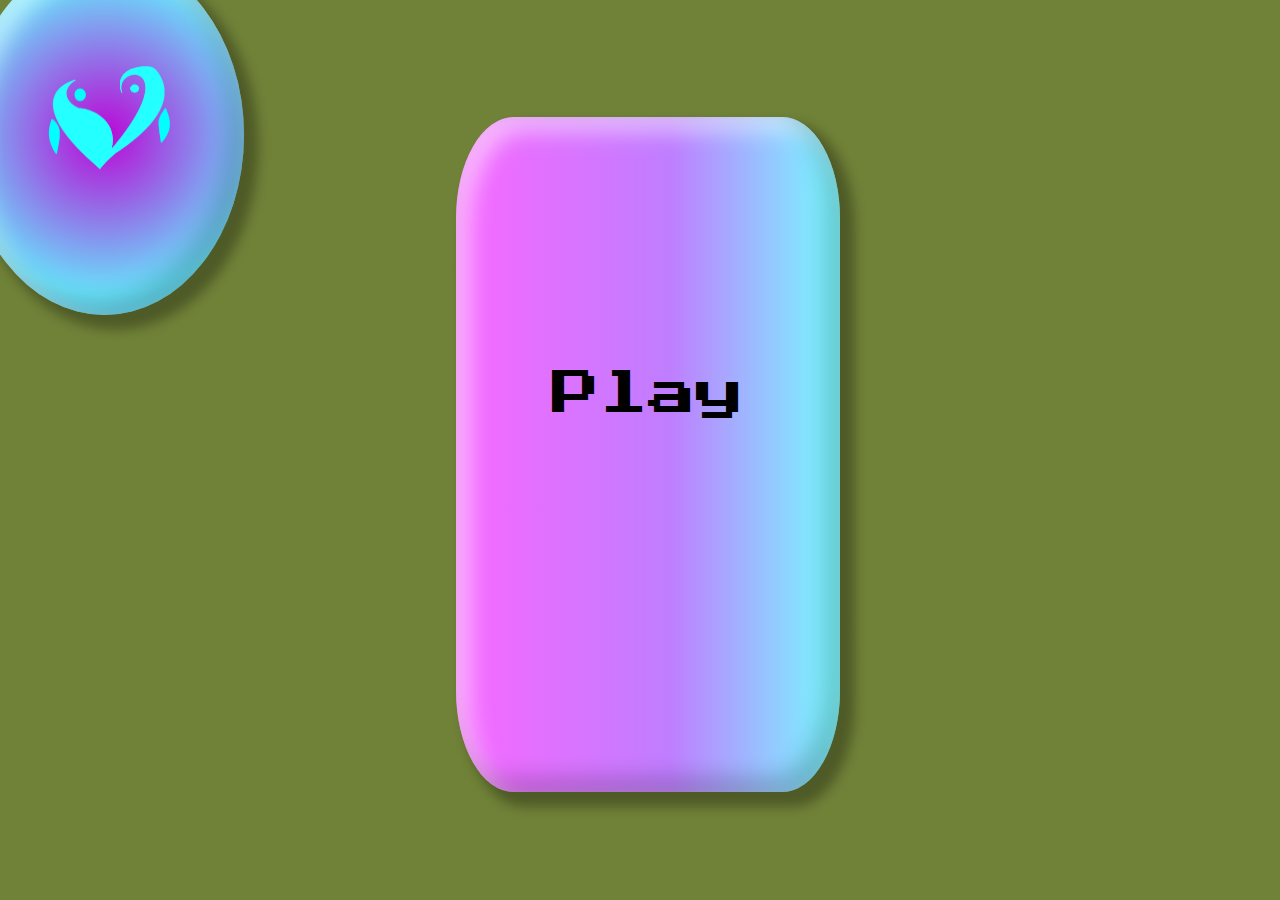
<file: Test/Game/index.html>
﻿<!DOCTYPE html>

<html lang="en" xmlns="http://www.w3.org/1999/xhtml">
<head>
    <meta charset="utf-8" />
    <link rel="shortcut icon" href="favicon.ico" type="image/x-icon" />
    <link rel="stylesheet" href="style.css" type="text/css" />
    <link rel="preconnect" href="https://fonts.googleapis.com">
    <link rel="preconnect" href="https://fonts.gstatic.com" crossorigin>
    <link href="https://fonts.googleapis.com/css2?family=Press+Start+2P&display=swap" rel="stylesheet">
    <script src="functions.js"></script>
    <title></title>
</head>
<body>
    <section class="game-box">
        <div class="game-container">
            <span class="boxes" id="box1" onclick="changeBackground(this)"></span>
            <span class="boxes" id="box2" onclick="changeBackground(this)"></span>
            <span class="boxes" id="box3" onclick="changeBackground(this)"></span>
            <span class="boxes" id="box4" onclick="changeBackground(this)"></span>
            <span class="boxes" id="box5" onclick="changeBackground(this)"></span>
            <span class="boxes" id="box6" onclick="changeBackground(this)"></span>
            <span class="boxes" id="box7" onclick="changeBackground(this)"></span>
            <span class="boxes" id="box8" onclick="changeBackground(this)"></span>
            <span class="boxes" id="box9" onclick="changeBackground(this)"></span>
            <span class="boxes" id="box10" onclick="changeBackground(this)"></span>
        </div>
        <div id="points">
            <p id="pointHeader">Points:</p>
            <p id="pointNumber"></p>
        </div>
        <div id="help"><p>?</p></div>
        <div id="nextLevel"></div>
    </section>
    <nav role="navigation" id="nav-bar">
        <span class="slider" id="top-slider"></span>
        <span class="slider" id="bottom-slider"></span>
        <div id="menu-button">
            <input id="menu-checkbox" type="checkbox" onclick="deployMenu()" />
            <div id="logo">
                <img id="logo-image" src="Logo-removedbg.png" />
            </div>
        </div>
        <div id="menu-container">
            <ul id="options">
                <li id="play-button" onclick="startGame()">Play</li>
            </ul>
        </div>
    </nav>
    <div id="game-over-animation">
        <div id="first-circle"></div>
        <div id="swirl">
            <div class="spin">
                <div class="spin">
                    <div class="spin">
                        <div class="spin">
                            <div class="spin">
                                <div class="spin">
                                    <div class="spin">
                                        <div class="spin">
                                            <div class="spin">
                                                <div class="spin">
                                                    <div class="spin">
                                                    </div>
                                                </div>
                                            </div>
                                        </div>
                                    </div>
                                </div>
                            </div>
                        </div>
                    </div>
                </div>
            </div>
        </div>
    </div>
    <div id="restart">
        <div id="restart-button">
            <button>Restart?</button>
        </div>
    </div>
</body>
</html>
</file>
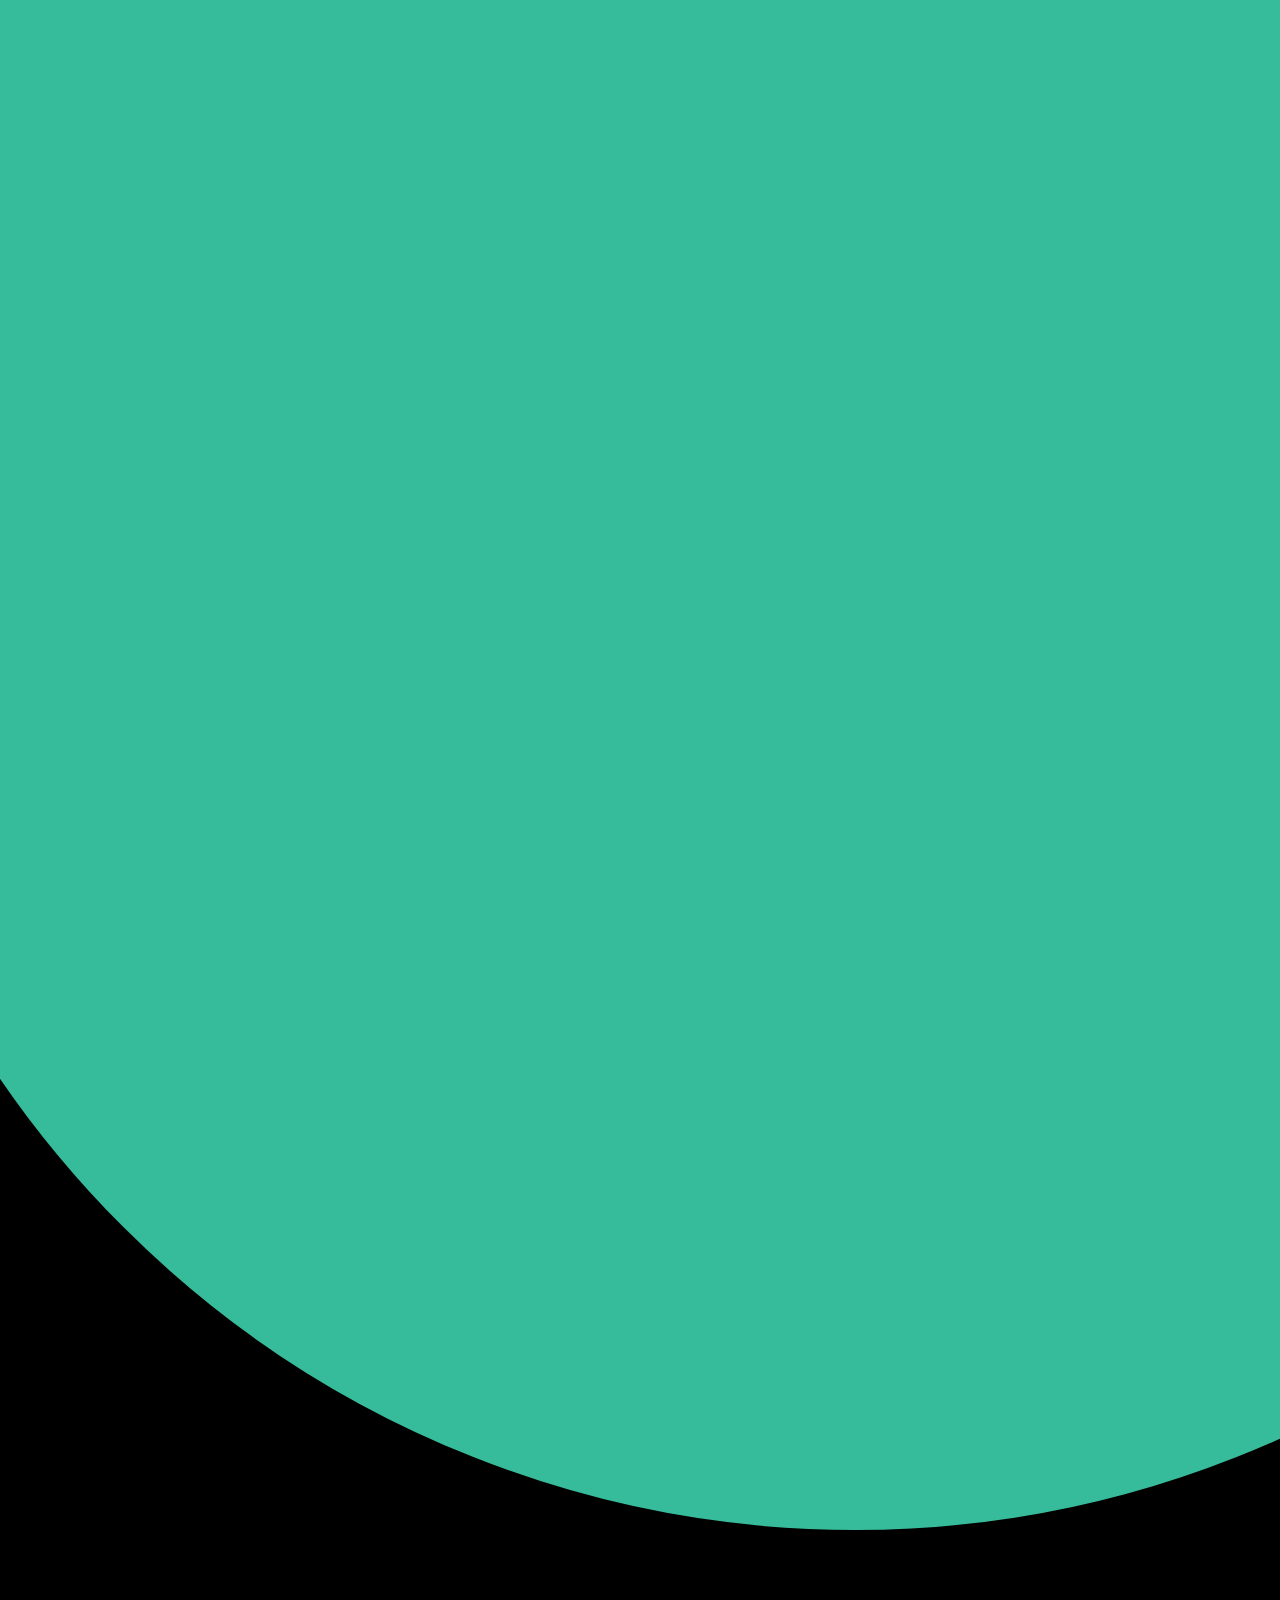
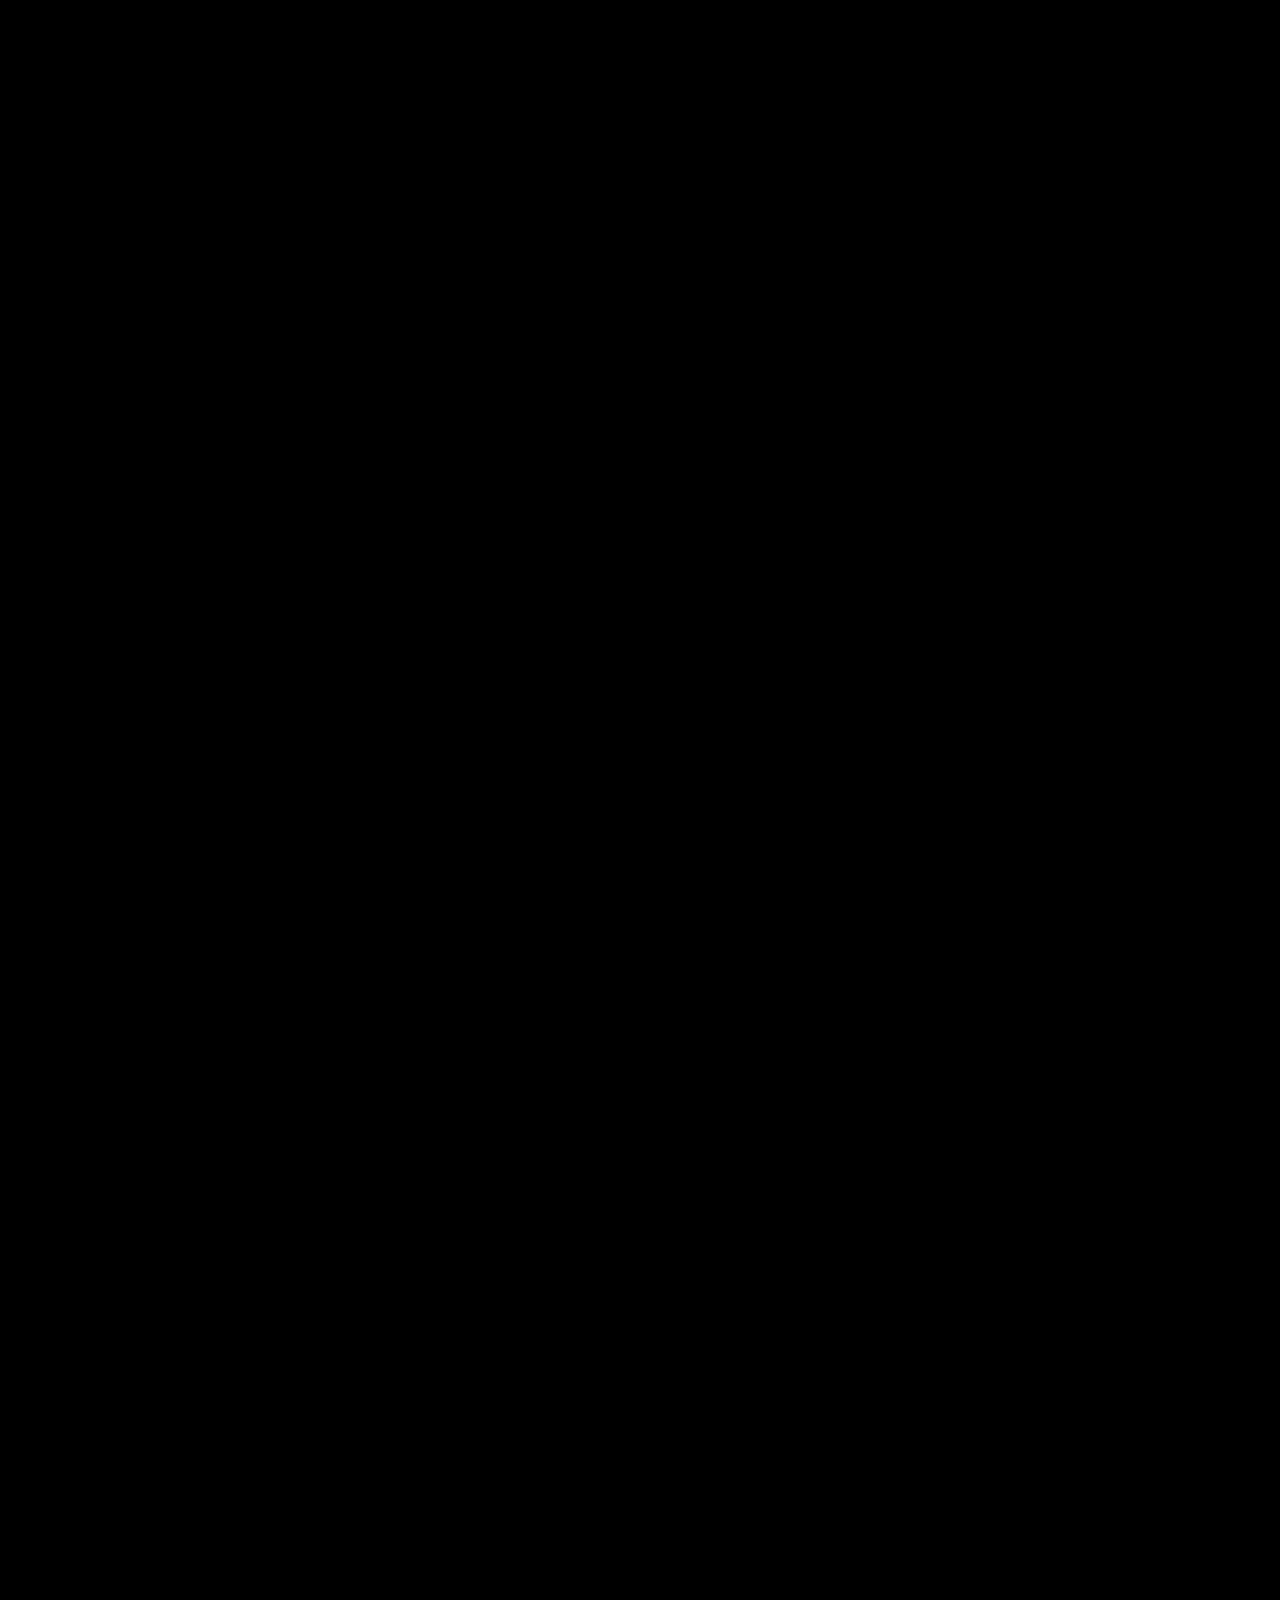
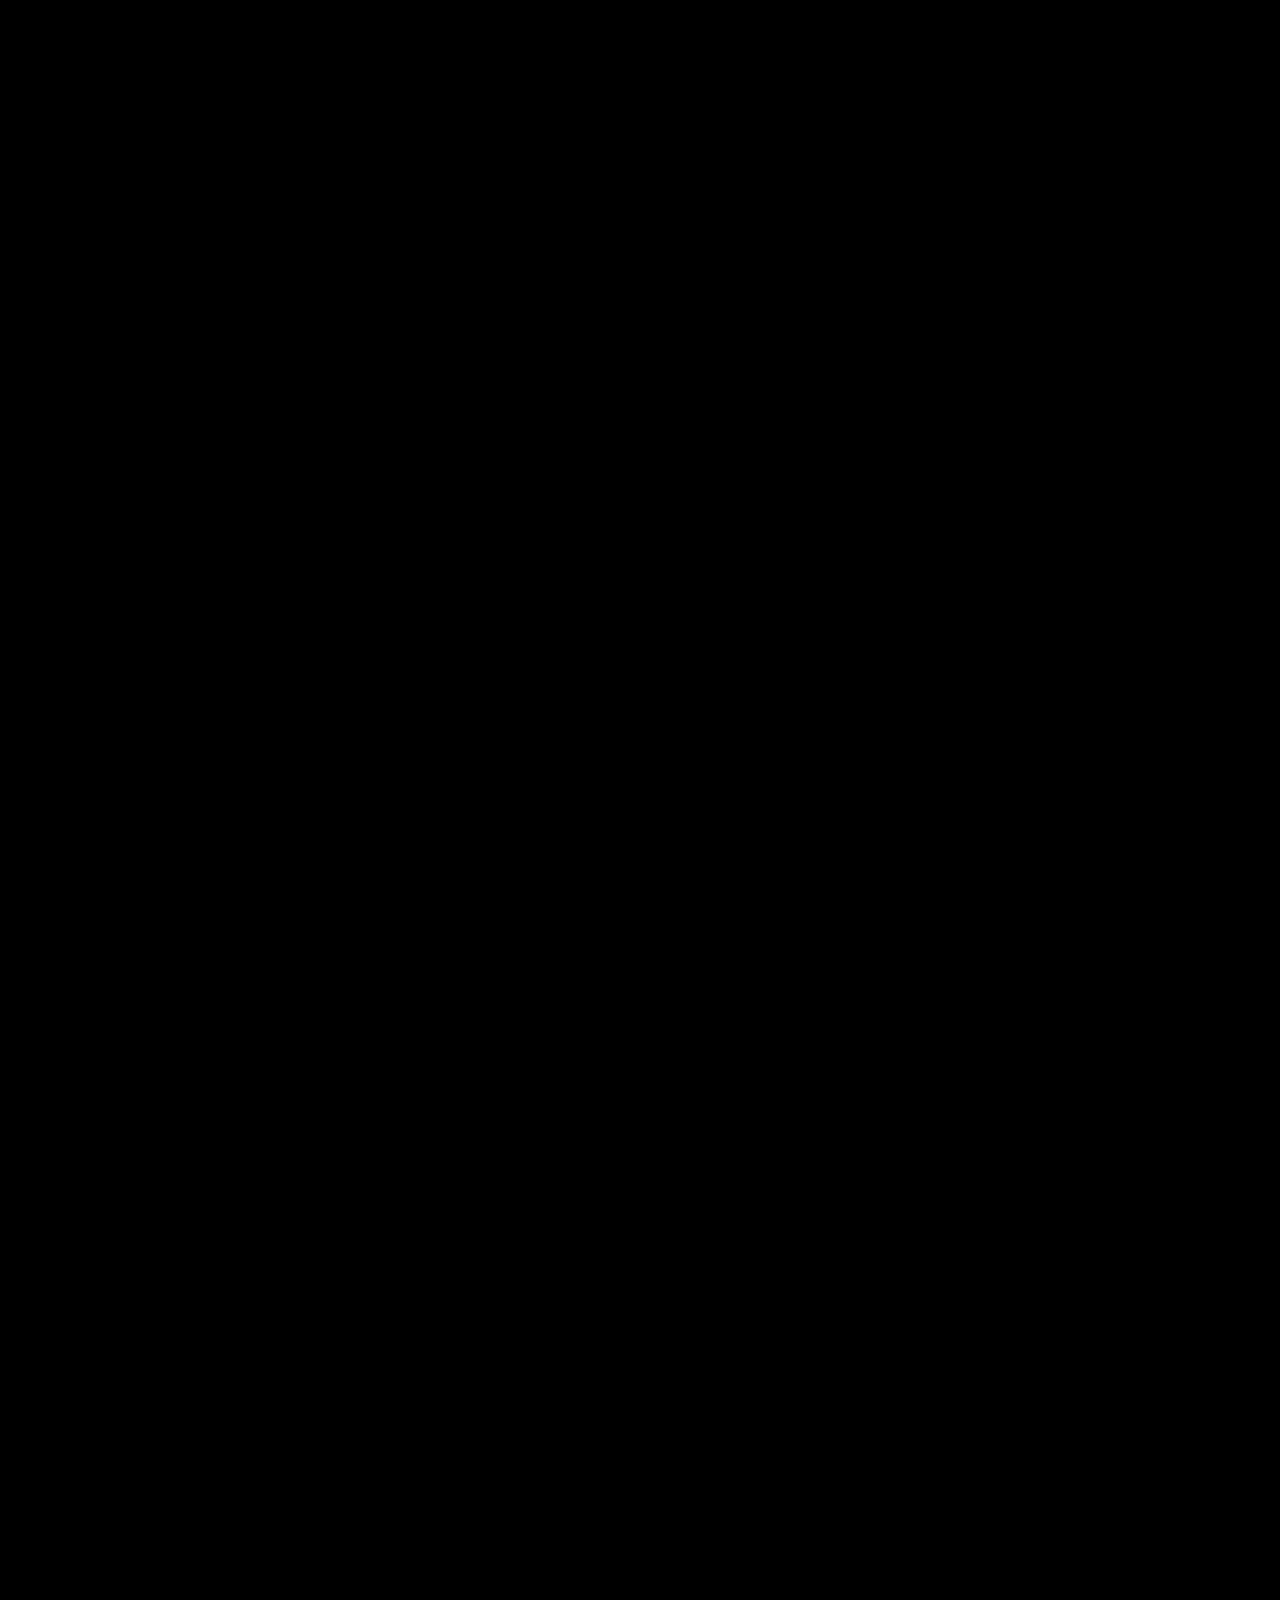
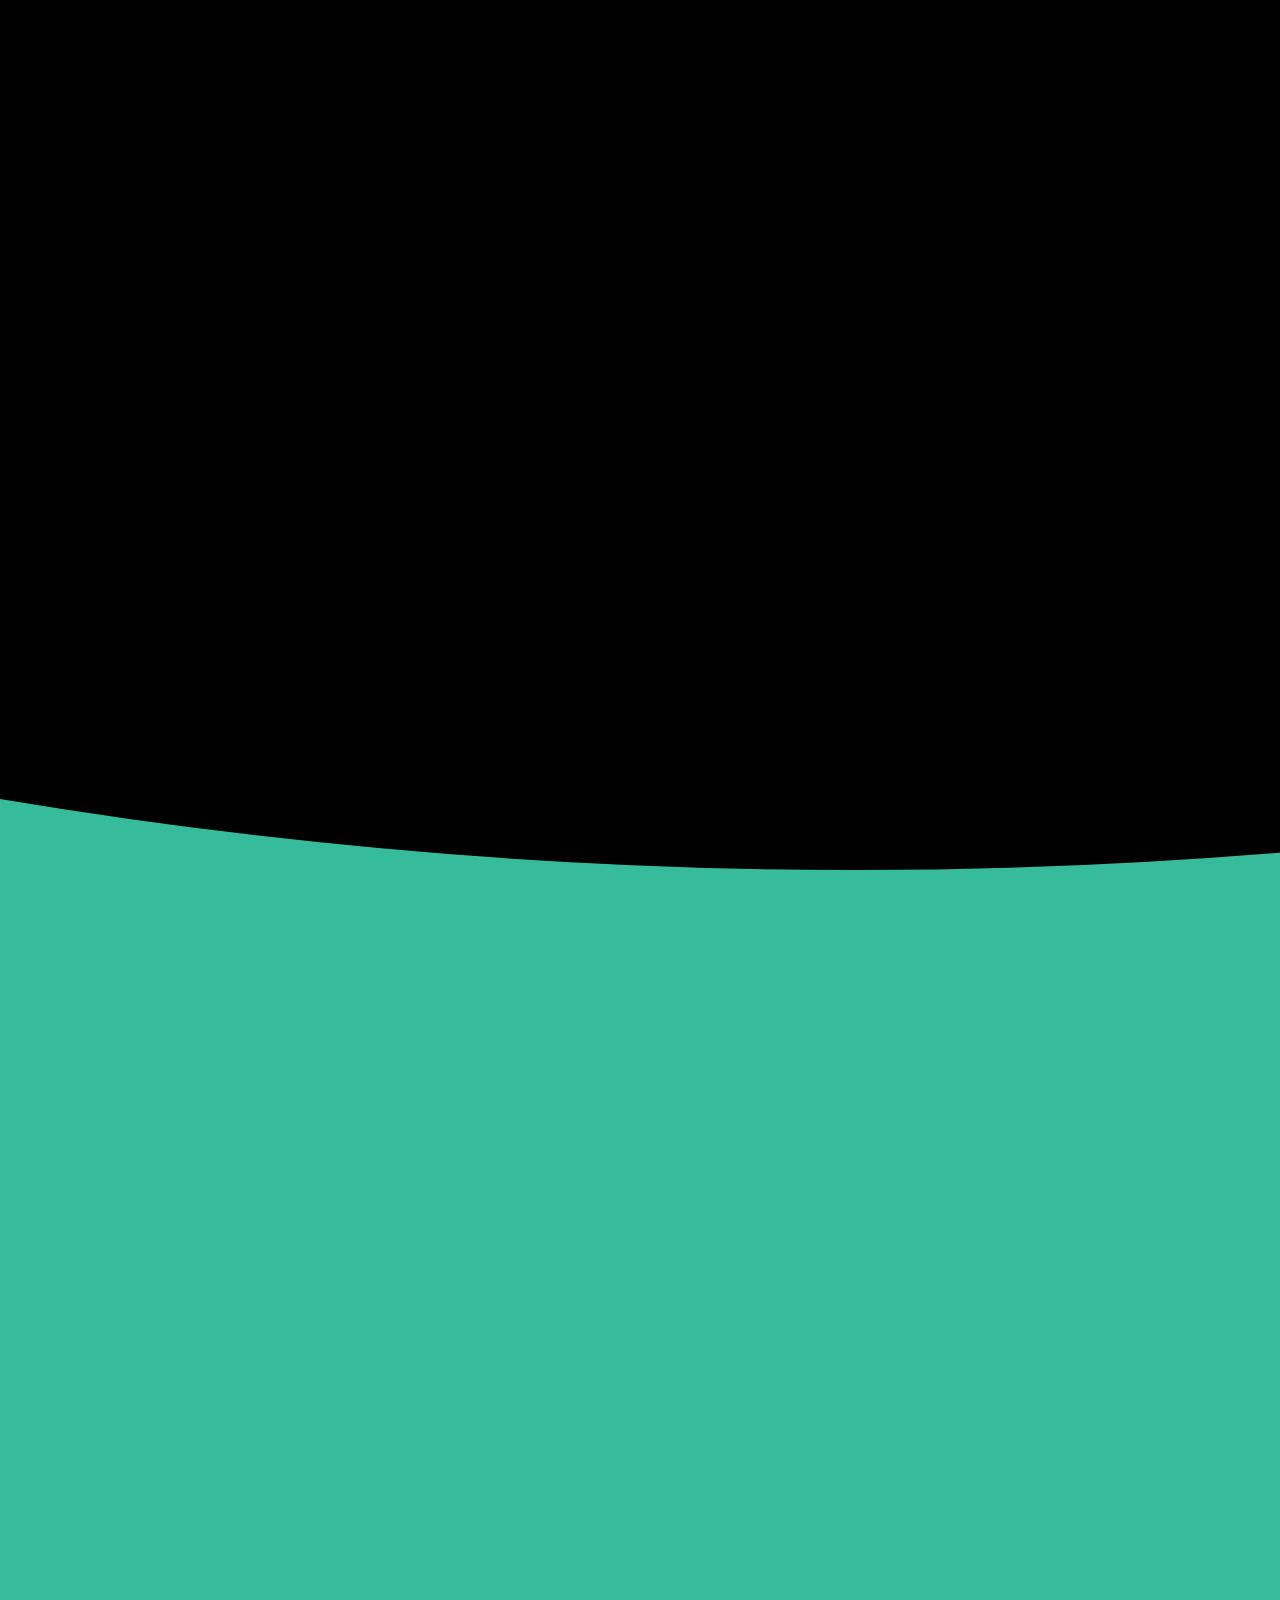
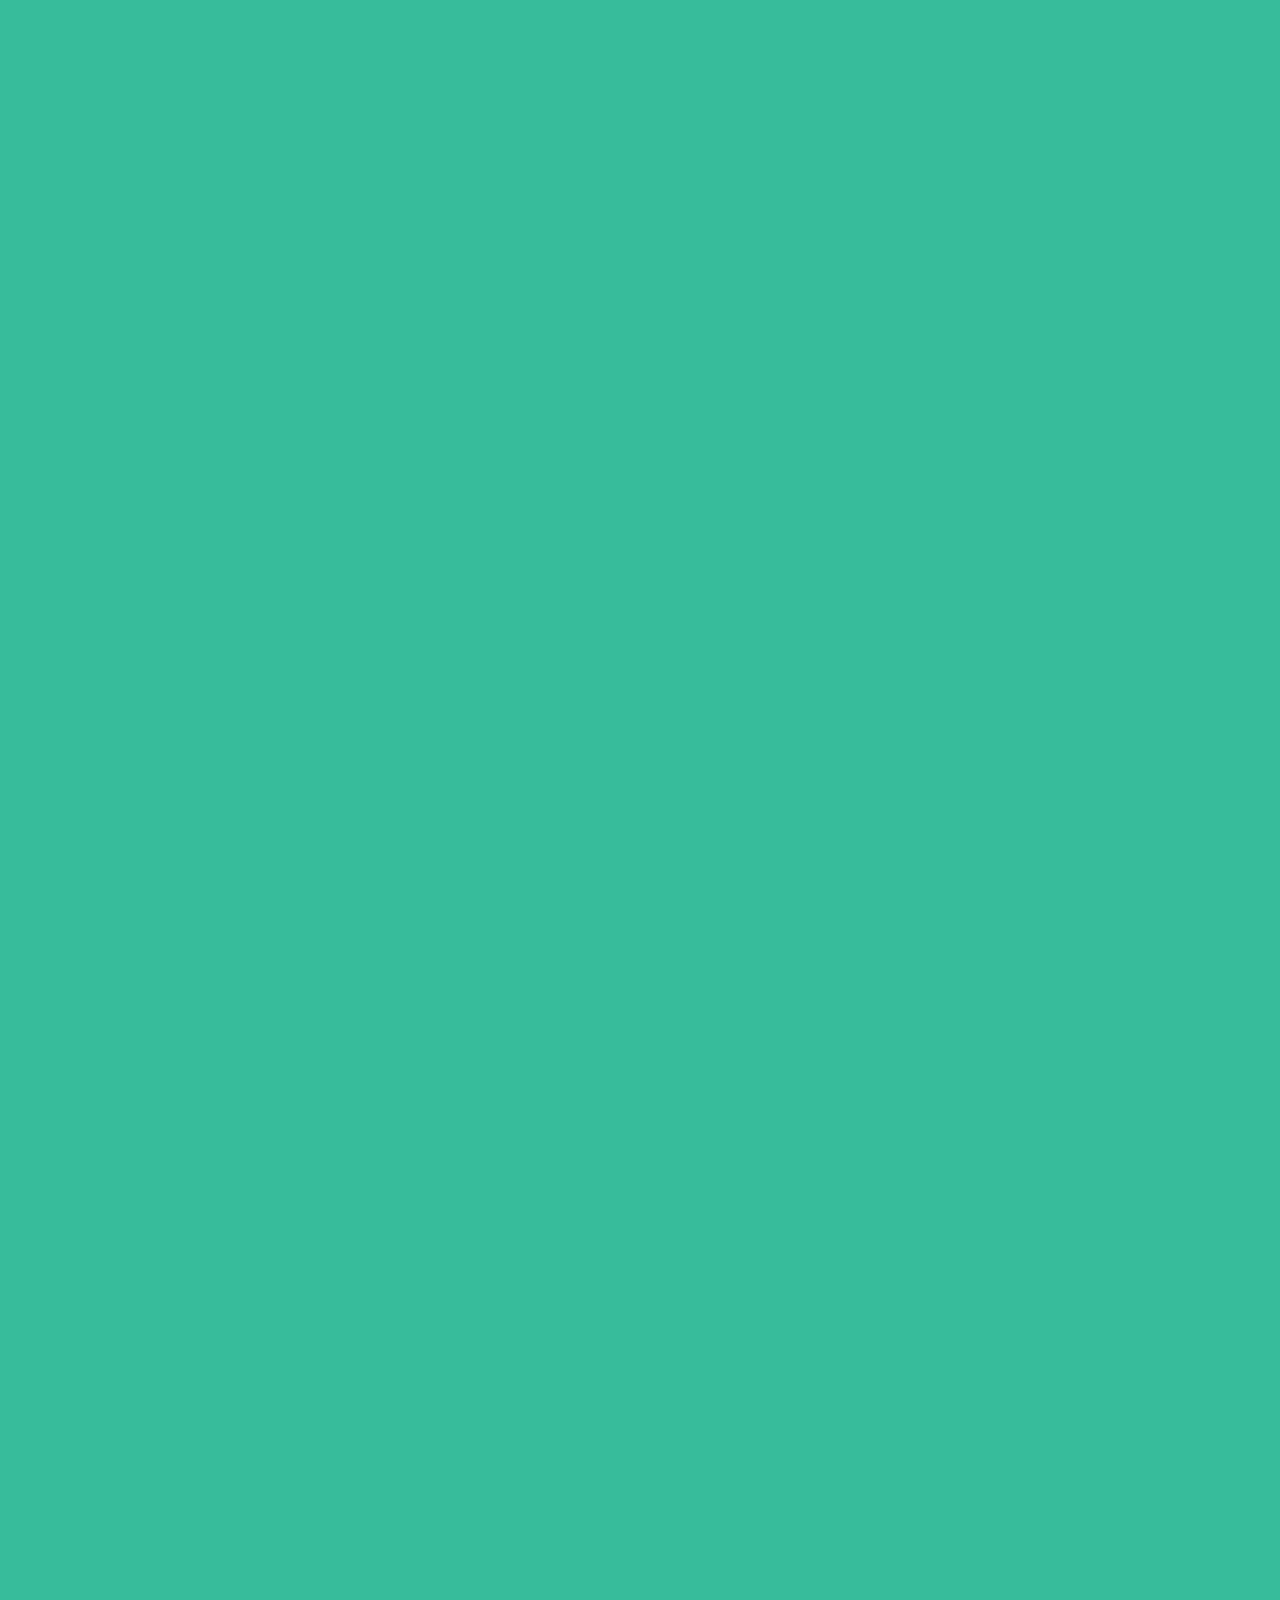
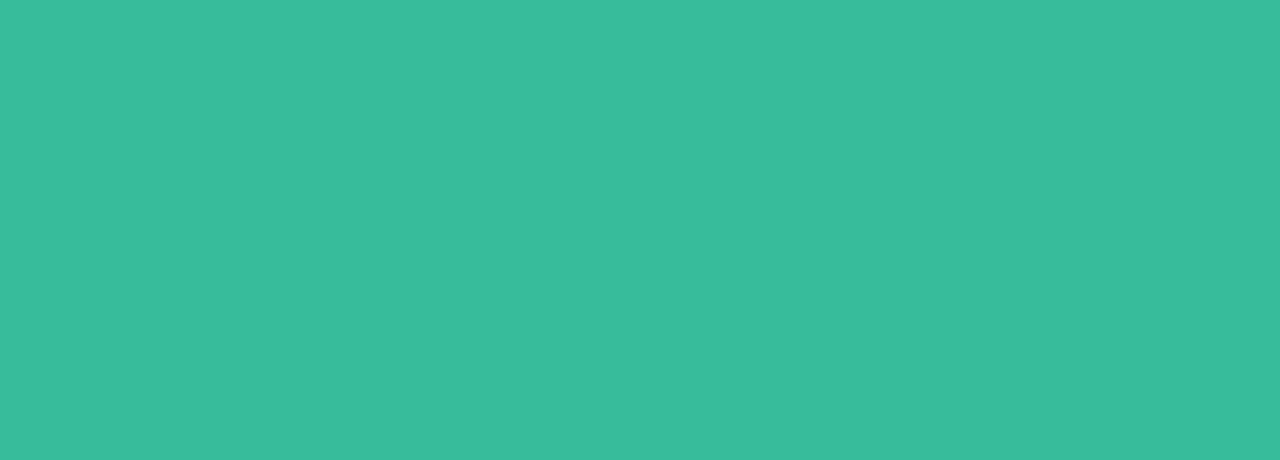
<file: Test/Game/test.html>
﻿<!DOCTYPE html>

<html lang="en" xmlns="http://www.w3.org/1999/xhtml">
<head>
    <link rel="stylesheet" href="testStyle.css" type="text/css" />
    <meta charset="utf-8" />
    <title></title>
</head>
<body>
    <div id="first-circle"></div>
    <div class="container">
        <div>
            <div>
                <div>
                    <div>
                        <div>
                            <div>
                                <div>
                                    <div>
                                        <div>
                                            <div>
                                                <div id="last-circle">
                                                </div>
                                            </div>
                                        </div>
                                    </div>
                                </div>
                            </div>
                        </div>
                    </div>
                </div>
            </div>
        </div>
    </div>
</body>
</html>
</file>
<file: Test/Game/style.css>
﻿﻿body {
    padding: 0;
    margin: 0;
}

/*Game CSS*/
body .game-box {
    position: absolute;
    padding: 0;
    margin: 0;
    top: 0;
    left: 0;
    height: 100vh;
    width: 100%;
    display: flex;
    flex-flow: row wrap;
    justify-content: center;
    align-content: center;
    align-items: center;
    z-index: 1;
    background: linear-gradient(157deg, rgba(255,255,255,1) 0%, rgba(249,50,255,1) 22%, rgba(255,255,255,1) 45%, rgba(44,219,255,1) 74%, rgba(255,255,255,1) 100%);
}

.game-container {
    display: flex;
    flex-flow: row wrap;
    align-content: space-around;
    justify-content: space-between;
    height: 50%;
    width: 50%;
}

body .game-box .game-container .boxes {
    display: flex;
    flex-flow: row wrap;
    justify-content: center;
    align-content: center;
    align-items: center;
    border-radius: 15%;
    height: 45%;
    width: 17%;
    padding: 0;
    margin: 0;
    box-shadow: 2.5vh 2.5vh 2.5vh .38vh rgba(0, 0, 0, 0.3), inset -1.25vh -1.25vh 2.5vh .38vh rgba(0, 0, 0, 0.3), inset 1.25vh 1.25vh 2.5vh .38vh rgba(255, 255, 255, 0.3);
    background: radial-gradient(circle, rgba(169,8,255,1) 0%, rgba(216,143,255,1) 100%);
}

.game-box #help {
    height: 3%;
    width: 1.64%;
    display: flex;
    top: 3%;
    right: 1.64%;
    flex-flow: row wrap;
    justify-content: center;
    align-content: center;
    position: absolute;
    background: rgb(40, 40, 40);
    color: white;
    border-radius: 100%;
    font-size: 0.8em;
    font-family: 'Press Start 2P', cursive;
    transition: height 0.5s ease-out, width 1.5s ease-in-out, border-radius 1.5s ease-out;
    box-shadow: 0.25vh 0.25vh 0.25vh 0.08vh rgba(0, 0, 0, 0.3), inset -0.25vh -0.25vh 0.5vh 0.08vh rgba(0, 0, 0, 1), inset 0.25vh 0.25vh 0.5vh 0.08vh rgba(255, 255, 255, 0.5);
}

    .game-box #help:hover {
        align-items: flex-start;
        align-content: flex-start;
        font-size: 1.1em;
        content: none;
        height: 32%;
        width: 14%;
        padding: 1%;
        border-radius: 15%;
        transition: width 0.5s ease-in, height 1.5s ease-in-out, border-radius 1.5s ease-out, padding 0.5s ease-in;
        box-shadow: 1.25vh 1.25vh 1.25vh 0.38vh rgba(0, 0, 0, 0.5), inset -1.25vh -1.25vh 2.5vh 0.38vh rgba(0, 0, 0, 0.9), inset 1.25vh 1.25vh 2.5vh 0.38vh rgba(255, 255, 255, 0.5);
    }

    .game-box #help p {
        opacity: 1;
        transition: opacity 0.5s ease-in;
    }

    .game-box #help:hover p {
        opacity: 0;
        transition: opacity 0s ease-in;
    }

    .game-box #help:hover:before {
        content: '';
        animation: show-text 2s ease-in;
        animation-fill-mode: forwards;
        animation-iteration-count: 1;
    }

@keyframes show-text {
    0% {
        content: '';
        opacity: 0;
    }

    50% {
        content: 'Click on the blinking light to begin! Once the game begins you have to click the lights in the correct order that is shown.';
        opacity: 0;
    }

    100% {
        content: 'Click on the blinking light to begin! Once the game begins you have to click the lights in the correct order that is shown.';
        opacity: 1;
    }
}

.game-box #points {
    height: 5%;
    width: 14%;
    display: flex;
    top: 3%;
    flex-flow: row nowrap;
    align-items: center;
    flex: 1;
    position: absolute;
    border-radius: 5%;
    background: rgb(40, 40, 40);
    color: white;
    font-size: 0.5em;
    font-family: 'Press Start 2P', cursive;
    transition: height 0.5s ease-out, width 1.5s ease-in-out, border-radius 1.5s ease-out;
    box-shadow: 0.25vh 0.25vh 0.25vh 0.08vh rgba(0, 0, 0, 0.3), inset -0.25vh -0.25vh 0.5vh 0.08vh rgba(0, 0, 0, 1), inset 0.25vh 0.25vh 0.5vh 0.08vh rgba(255, 255, 255, 0.5);
}

.game-box #pointHeader {
    padding: 5%;
    width: 20%
}

.game-box #pointNumber {
    padding: 5%;
    width: 65%
}

    body .game-box .game-container .blink {
        animation: blink 1.5s;
        animation-iteration-count: infinite;
    }

@keyframes blink {
    0% {
        background: radial-gradient(circle, rgba(196,87,255,1) 0%, rgba(223,163,255,1) 100%);
    }

    40% {
        background: radial-gradient(circle, rgba(196,87,255,1) 0%, rgba(223,163,255,1) 100%);
    }

    100% {
        background: radial-gradient(circle, rgba(169,8,255,1) 0%, rgba(216,143,255,1) 100%);
    }
}

/*Menu CSS*/
/*radial-gradient(circle, rgba(196,87,255,1) 0%, rgba(223,163,255,1) 100%)
    radial-gradient(circle, rgba(169,8,255,1) 0%, rgba(216,143,255,1) 100%);*/
#nav-bar {
    height: 100vh;
    width: 100vw;
    display: flex;
    position: absolute;
    top: 0;
    left: 0;
    z-index: 1;
    overflow: hidden;
    background: #708238;
}

#menu-button {
    display: flex;
    position: absolute;
    background: radial-gradient(circle, rgba(187,6,214,1) 0%, rgba(104,226,251,1) 70%);
    box-shadow: 1.25vh 1.25vh 1.25vh 0.38vh rgba(0, 0, 0, 0.3), inset -1.25vh -1.25vh 2.5vh 0.38vh rgba(0, 0, 0, 0.2), inset 1.25vh 1.25vh 2.5vh 0.38vh rgba(255, 255, 255, 0.5);
    top: -5%;
    left: -2.73%;
    height: 40%;
    width: 21.8%;
    border-radius: 100%;
    flex-flow: row wrap;
    justify-content: flex-end;
    align-items: flex-end;
    z-index: 5;
    transition: all 1s ease-out;
}

@media screen and (max-width: 1000px) {
    #menu-button {
        height: 10vh;
        width: 10vh;
    }
}

#nav-bar #menu-checkbox {
    display: block;
    position: absolute;
    top: 30%;
    left: 25%;
    width: 45%;
    height: 38%;
    opacity: 0;
    z-index: 4;
    cursor: pointer;
}

#logo {
    position: absolute;
    top: 17%;
    left: 14%;
    z-index: 5;
    transform: translate(40px, 50px);
}

#logo-image {
    width: 61%;
}

#nav-bar #top-slider {
    height: 0;
    width: 0;
    position: relative;
    border-left: 150vh solid transparent;
    border-right: 150vh solid #708238;
    border-bottom: 150vh solid transparent;
    border-top: 150vh solid #708238;
    z-index: 3;
    /*top: -67.5vh;*/
    /*top:-168vh;*/
    top: -67.5vh;
    transform: rotate(-17deg);
}

#nav-bar #bottom-slider {
    height: 0;
    width: 0;
    position: relative;
    border-left: 150vh solid #708238;
    border-right: 150vh solid transparent;
    border-bottom: 150vh solid #708238;
    border-top: 150vh solid transparent;
    z-index: 3;
    left: -361.5vh;
    top: -100vh;
    transform: rotate(-17deg);
}

#options {
    list-style-type: none;
}

#menu-container {
    z-index: 3;
    position: absolute;
    display: flex;
    flex-flow: row wrap;
    border-radius: 15%;
    background: linear-gradient(90deg, rgba(248,104,255,1) 0%, rgba(191,126,255,1) 56%, rgba(118,252,255,1) 100%);
    height: 75%;
    width: 30%;
    top: 13%;
    left: 35.6%;
    opacity: 1;
    justify-content: center;
    align-content: center;
    align-items: center;
    padding: 0;
    margin: 0;
    transition: all 1s ease-out;
    box-shadow: 1.25vh 1.25vh 1.25vh 0.38vh rgba(0, 0, 0, 0.3), inset -1.25vh -1.25vh 2.5vh 0.38vh rgba(0, 0, 0, 0.2), inset 1.25vh 1.25vh 2.5vh 0.38vh rgba(255, 255, 255, 0.5);
}

    #menu-container #options {
        height: 100%;
        width: 100%;
        display: flex;
        flex-flow: row wrap;
        justify-content: center;
        align-content: center;
        align-items: center;
        padding: 0;
        margin: 0;
    }

        #menu-container #options li {
            height: 25%;
            font-family: 'Press Start 2P', cursive;
            font-size: 3em;
            padding: 0;
            margin: 0;
            cursor: pointer;
        }

/*Game Over CSS*/
#game-over-animation {
    height: 100vh;
    width: 100vw;
    top:0;
    left:0;
    overflow: hidden;
    position: absolute;
    z-index: -2;
}

#swirl .yes {
    position: absolute;
    top: 0;
    right: 0;
    bottom: 0;
    left: 0;
    margin: auto;
    height: 90%;
    width: 90%;
    border-radius: 50%;
    border-right: 2vh solid rgba(0, 0, 0, 0.8);
    animation: spinning 4s ease-in;
}

#swirl {
    background: none;
    position: absolute;
    z-index: auto;
    animation: shrink-container 4s ease-in;
}

#first-circle {
    position: absolute;
    border: 300vh solid rgba(0, 0, 0, 1);
    border-radius: 100%;
    z-index: auto;
    animation: shrink 4s ease-in;
}

@media only screen and (max-width: 1600px) {

    @keyframes shrink {
        0% {
            width: 125%;
            height: 250%;
            top: -375%;
            left: -170%;
        }

        100% {
            width: 0;
            height: 0;
            top: -250%;
            left: -114.1%;
        }
    }

    @keyframes shrink-container {
        0% {
            width: 164.1%;
            height: 300%;
            top: -100%;
            left: -28%;
            opacity: 0;
        }

        50% {
            opacity: 1;
        }

        100% {
            width: 0;
            height: 0;
            top: 50%;
            left: 50%;
            opacity: 1;
        }
    }
}

@keyframes spinning {
    0% {
        transform: rotate(-45deg);
    }

    100% {
        transform: rotate(90deg);
    }
}
</file>
<file: Test/Game/testStyle.css>
﻿body {
    background: #37bc9b;
    overflow: hidden;
}

.container div {
    position: absolute;
    top: 0;
    right: 0;
    bottom: 0;
    left: 0;
    margin: auto;
    height: 90%;
    font-size: 20px;
    font-family: arial;
    width: 90%;
    border-radius: 50%;
    border-right: 9px solid rgba(0, 0, 0, 0.8);
    animation: spinning 3s linear;
}

    .container div:last-child {
        background:none;
    }

#last-child {
    background:transparent;
}

.container {
    background: none;
    position: absolute;
    top: -60vh;
    left: -20vh;
    width: 1000vh;
    height: 1000vh;
    animation: shrink 3s linear;
}

#first-circle {
    position: absolute;
    width: 230vh;
    height: 230vh;
    border: 460vh solid rgba(0, 0, 0, 1);
    top: -520vh;
    left: -480vh;
    border-radius: 100%;
    animation: shrink 3s linear;
}

@keyframes shrink {
    0% {
        width: 240vh;
        height: 240vh;
        transform: translate(0,0);
    }
    100% {
        width: 0vh;
        height: 0vh;
        transform: translate(110vh,110vh);
    }
}

@keyframes spinning {
    0% {
        transform: rotate(-45deg);
        border-right: 9px solid rgba(0, 0, 0, 0.9);
    }
    100% {
        transform: rotate(270deg);
        border-right: 9px solid rgba(0, 0, 0, 3);
    }
}
</file>
